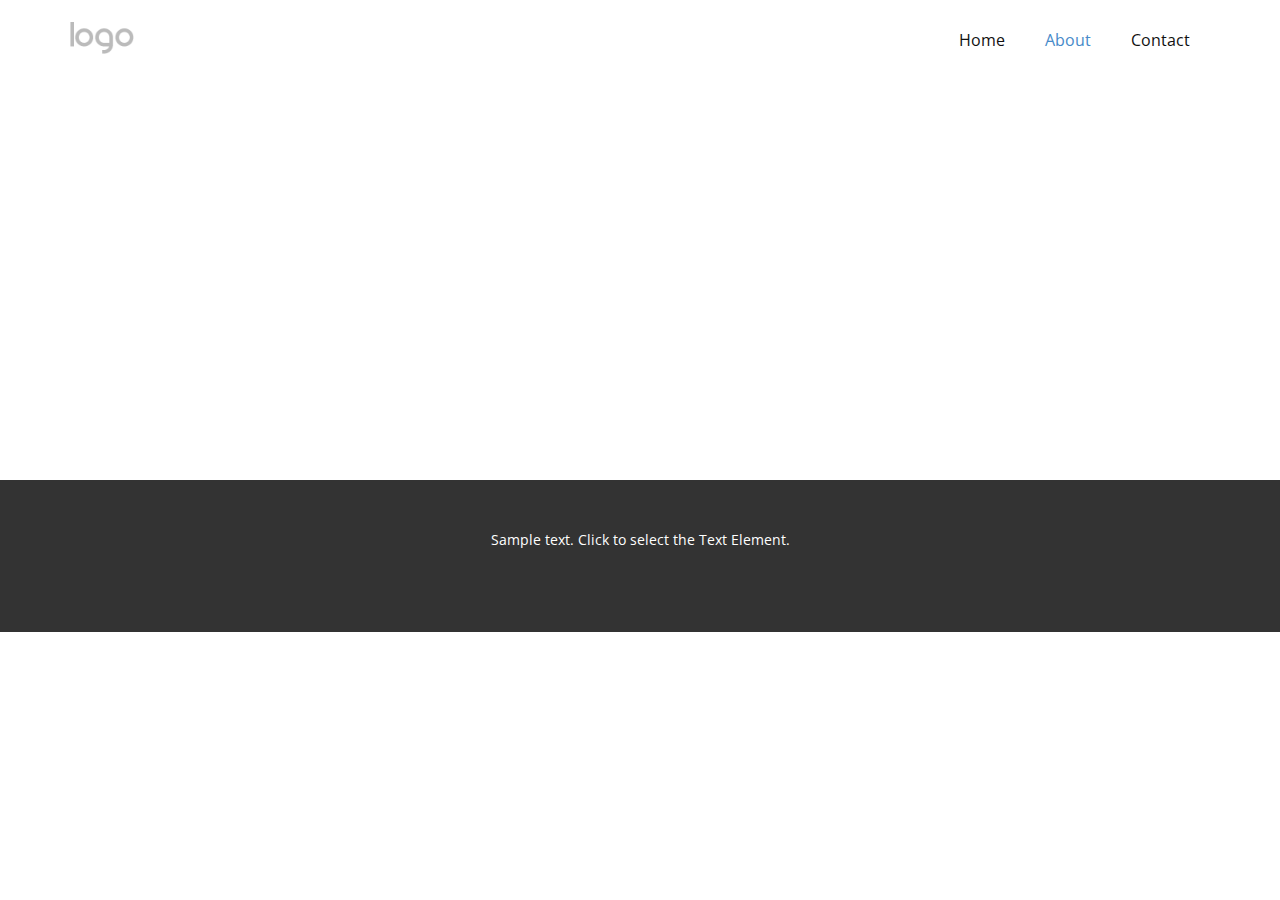
<file: About.html>
<!DOCTYPE html>
<html style="font-size: 16px;" lang="en"><head>
    <meta name="viewport" content="width=device-width, initial-scale=1.0">
    <meta charset="utf-8">
    <meta name="keywords" content="">
    <meta name="description" content="">
    <title>About</title>
    <link rel="stylesheet" href="nicepage.css" media="screen">
<link rel="stylesheet" href="About.css" media="screen">
    <script class="u-script" type="text/javascript" src="jquery.js" defer=""></script>
    <script class="u-script" type="text/javascript" src="nicepage.js" defer=""></script>
    <meta name="generator" content="Nicepage 7.8.23, nicepage.com">
    
    
    
    <link id="u-theme-google-font" rel="stylesheet" href="https://fonts.googleapis.com/css?family=Roboto:100,100i,300,300i,400,400i,500,500i,700,700i,900,900i|Open+Sans:300,300i,400,400i,500,500i,600,600i,700,700i,800,800i">
    <script type="application/ld+json">{
		"@context": "http://schema.org",
		"@type": "Organization",
		"name": "",
		"logo": "images/default-logo.png"
}</script>
    <meta name="theme-color" content="#478ac9">
    <meta property="og:title" content="About">
    <meta property="og:type" content="website">
  <meta data-intl-tel-input-cdn-path="intlTelInput/"></head>
  <body data-path-to-root="./" data-include-products="false" class="u-body u-xl-mode" data-lang="en"><header class="u-clearfix u-header u-header" id="header"><div class="u-clearfix u-sheet u-valign-middle u-sheet-1">
        <a href="#" class="u-image u-logo u-image-1">
          <img src="images/default-logo.png" class="u-logo-image u-logo-image-1">
        </a>
        <nav class="u-menu u-menu-one-level u-offcanvas u-menu-1" role="navigation" aria-label="Menu navigation">
          <div class="menu-collapse" style="font-size: 1rem; letter-spacing: 0px;">
            <a class="u-button-style u-custom-left-right-menu-spacing u-custom-padding-bottom u-custom-top-bottom-menu-spacing u-hamburger-link u-nav-link u-text-active-palette-1-base u-text-hover-palette-2-base" href="#" tabindex="-1" aria-label="Open menu" aria-controls="19cf">
              <svg class="u-svg-link" viewBox="0 0 24 24"><use xlink:href="#menu-hamburger"></use></svg>
              <svg class="u-svg-content" version="1.1" id="menu-hamburger" viewBox="0 0 16 16" x="0px" y="0px" xmlns:xlink="http://www.w3.org/1999/xlink" xmlns="http://www.w3.org/2000/svg"><g><rect y="1" width="16" height="2"></rect><rect y="7" width="16" height="2"></rect><rect y="13" width="16" height="2"></rect>
</g></svg>
            </a>
          </div>
          <div class="u-nav-container">
            <ul class="u-nav u-unstyled u-nav-1" role="menubar"><li class="u-nav-item" role="none"><a class="u-button-style u-nav-link u-text-active-palette-1-base u-text-hover-palette-2-base" href="./" style="padding: 10px 20px;" role="menuitem">Home</a>
</li><li class="u-nav-item" role="none"><a class="u-button-style u-nav-link u-text-active-palette-1-base u-text-hover-palette-2-base" href="About.html" style="padding: 10px 20px;" role="menuitem">About</a>
</li><li class="u-nav-item" role="none"><a class="u-button-style u-nav-link u-text-active-palette-1-base u-text-hover-palette-2-base" href="Contact.html" style="padding: 10px 20px;" role="menuitem">Contact</a>
</li></ul>
          </div>
          <div class="u-nav-container-collapse" id="19cf" role="region" aria-label="Menu panel">
            <div class="u-black u-container-style u-inner-container-layout u-opacity u-opacity-95 u-sidenav">
              <div class="u-inner-container-layout u-sidenav-overflow">
                <div class="u-menu-close" tabindex="-1" aria-label="Close menu"></div>
                <ul class="u-align-center u-nav u-popupmenu-items u-unstyled u-nav-2"><li class="u-nav-item"><a class="u-button-style u-nav-link" href="./">Home</a>
</li><li class="u-nav-item"><a class="u-button-style u-nav-link" href="About.html">About</a>
</li><li class="u-nav-item"><a class="u-button-style u-nav-link" href="Contact.html">Contact</a>
</li></ul>
              </div>
            </div>
            <div class="u-black u-menu-overlay u-opacity u-opacity-70"></div>
          </div>
        </nav>
      </div></header>
    <section class="u-clearfix u-section-1" id="block-1">
      <div class="u-clearfix u-sheet u-sheet-1"></div>
    </section>
    
    
    
    <footer class="u-align-center u-clearfix u-container-align-center u-footer u-grey-80 u-footer" id="footer"><div class="u-clearfix u-sheet u-sheet-1">
        <p class="u-small-text u-text u-text-variant u-text-1">Sample text. Click to select the Text Element.</p>
      </div></footer>
    <section class="u-backlink u-clearfix u-grey-80"></section>
  
</body></html>
</file>
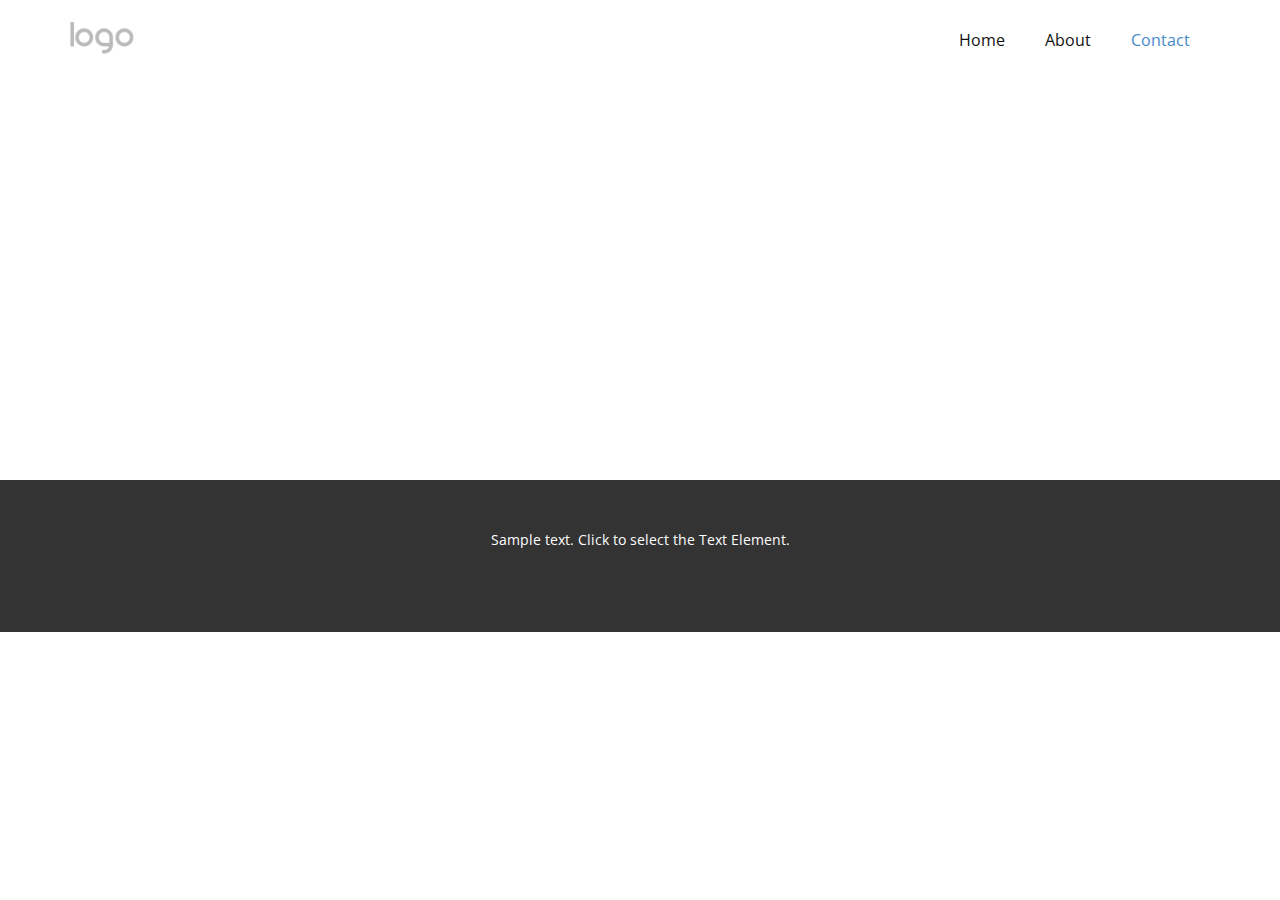
<file: Contact.html>
<!DOCTYPE html>
<html style="font-size: 16px;" lang="en"><head>
    <meta name="viewport" content="width=device-width, initial-scale=1.0">
    <meta charset="utf-8">
    <meta name="keywords" content="">
    <meta name="description" content="">
    <title>Contact</title>
    <link rel="stylesheet" href="nicepage.css" media="screen">
<link rel="stylesheet" href="Contact.css" media="screen">
    <script class="u-script" type="text/javascript" src="jquery.js" defer=""></script>
    <script class="u-script" type="text/javascript" src="nicepage.js" defer=""></script>
    <meta name="generator" content="Nicepage 7.8.23, nicepage.com">
    
    
    
    <link id="u-theme-google-font" rel="stylesheet" href="https://fonts.googleapis.com/css?family=Roboto:100,100i,300,300i,400,400i,500,500i,700,700i,900,900i|Open+Sans:300,300i,400,400i,500,500i,600,600i,700,700i,800,800i">
    <script type="application/ld+json">{
		"@context": "http://schema.org",
		"@type": "Organization",
		"name": "",
		"logo": "images/default-logo.png"
}</script>
    <meta name="theme-color" content="#478ac9">
    <meta property="og:title" content="Contact">
    <meta property="og:type" content="website">
  <meta data-intl-tel-input-cdn-path="intlTelInput/"></head>
  <body data-path-to-root="./" data-include-products="false" class="u-body u-xl-mode" data-lang="en"><header class="u-clearfix u-header u-header" id="header"><div class="u-clearfix u-sheet u-valign-middle u-sheet-1">
        <a href="#" class="u-image u-logo u-image-1">
          <img src="images/default-logo.png" class="u-logo-image u-logo-image-1">
        </a>
        <nav class="u-menu u-menu-one-level u-offcanvas u-menu-1" role="navigation" aria-label="Menu navigation">
          <div class="menu-collapse" style="font-size: 1rem; letter-spacing: 0px;">
            <a class="u-button-style u-custom-left-right-menu-spacing u-custom-padding-bottom u-custom-top-bottom-menu-spacing u-hamburger-link u-nav-link u-text-active-palette-1-base u-text-hover-palette-2-base" href="#" tabindex="-1" aria-label="Open menu" aria-controls="19cf">
              <svg class="u-svg-link" viewBox="0 0 24 24"><use xlink:href="#menu-hamburger"></use></svg>
              <svg class="u-svg-content" version="1.1" id="menu-hamburger" viewBox="0 0 16 16" x="0px" y="0px" xmlns:xlink="http://www.w3.org/1999/xlink" xmlns="http://www.w3.org/2000/svg"><g><rect y="1" width="16" height="2"></rect><rect y="7" width="16" height="2"></rect><rect y="13" width="16" height="2"></rect>
</g></svg>
            </a>
          </div>
          <div class="u-nav-container">
            <ul class="u-nav u-unstyled u-nav-1" role="menubar"><li class="u-nav-item" role="none"><a class="u-button-style u-nav-link u-text-active-palette-1-base u-text-hover-palette-2-base" href="./" style="padding: 10px 20px;" role="menuitem">Home</a>
</li><li class="u-nav-item" role="none"><a class="u-button-style u-nav-link u-text-active-palette-1-base u-text-hover-palette-2-base" href="About.html" style="padding: 10px 20px;" role="menuitem">About</a>
</li><li class="u-nav-item" role="none"><a class="u-button-style u-nav-link u-text-active-palette-1-base u-text-hover-palette-2-base" href="Contact.html" style="padding: 10px 20px;" role="menuitem">Contact</a>
</li></ul>
          </div>
          <div class="u-nav-container-collapse" id="19cf" role="region" aria-label="Menu panel">
            <div class="u-black u-container-style u-inner-container-layout u-opacity u-opacity-95 u-sidenav">
              <div class="u-inner-container-layout u-sidenav-overflow">
                <div class="u-menu-close" tabindex="-1" aria-label="Close menu"></div>
                <ul class="u-align-center u-nav u-popupmenu-items u-unstyled u-nav-2"><li class="u-nav-item"><a class="u-button-style u-nav-link" href="./">Home</a>
</li><li class="u-nav-item"><a class="u-button-style u-nav-link" href="About.html">About</a>
</li><li class="u-nav-item"><a class="u-button-style u-nav-link" href="Contact.html">Contact</a>
</li></ul>
              </div>
            </div>
            <div class="u-black u-menu-overlay u-opacity u-opacity-70"></div>
          </div>
        </nav>
      </div></header>
    <section class="u-clearfix u-section-1" id="block-1">
      <div class="u-clearfix u-sheet u-sheet-1"></div>
    </section>
    
    
    
    <footer class="u-align-center u-clearfix u-container-align-center u-footer u-grey-80 u-footer" id="footer"><div class="u-clearfix u-sheet u-sheet-1">
        <p class="u-small-text u-text u-text-variant u-text-1">Sample text. Click to select the Text Element.</p>
      </div></footer>
    <section class="u-backlink u-clearfix u-grey-80"></section>
  
</body></html>
</file>
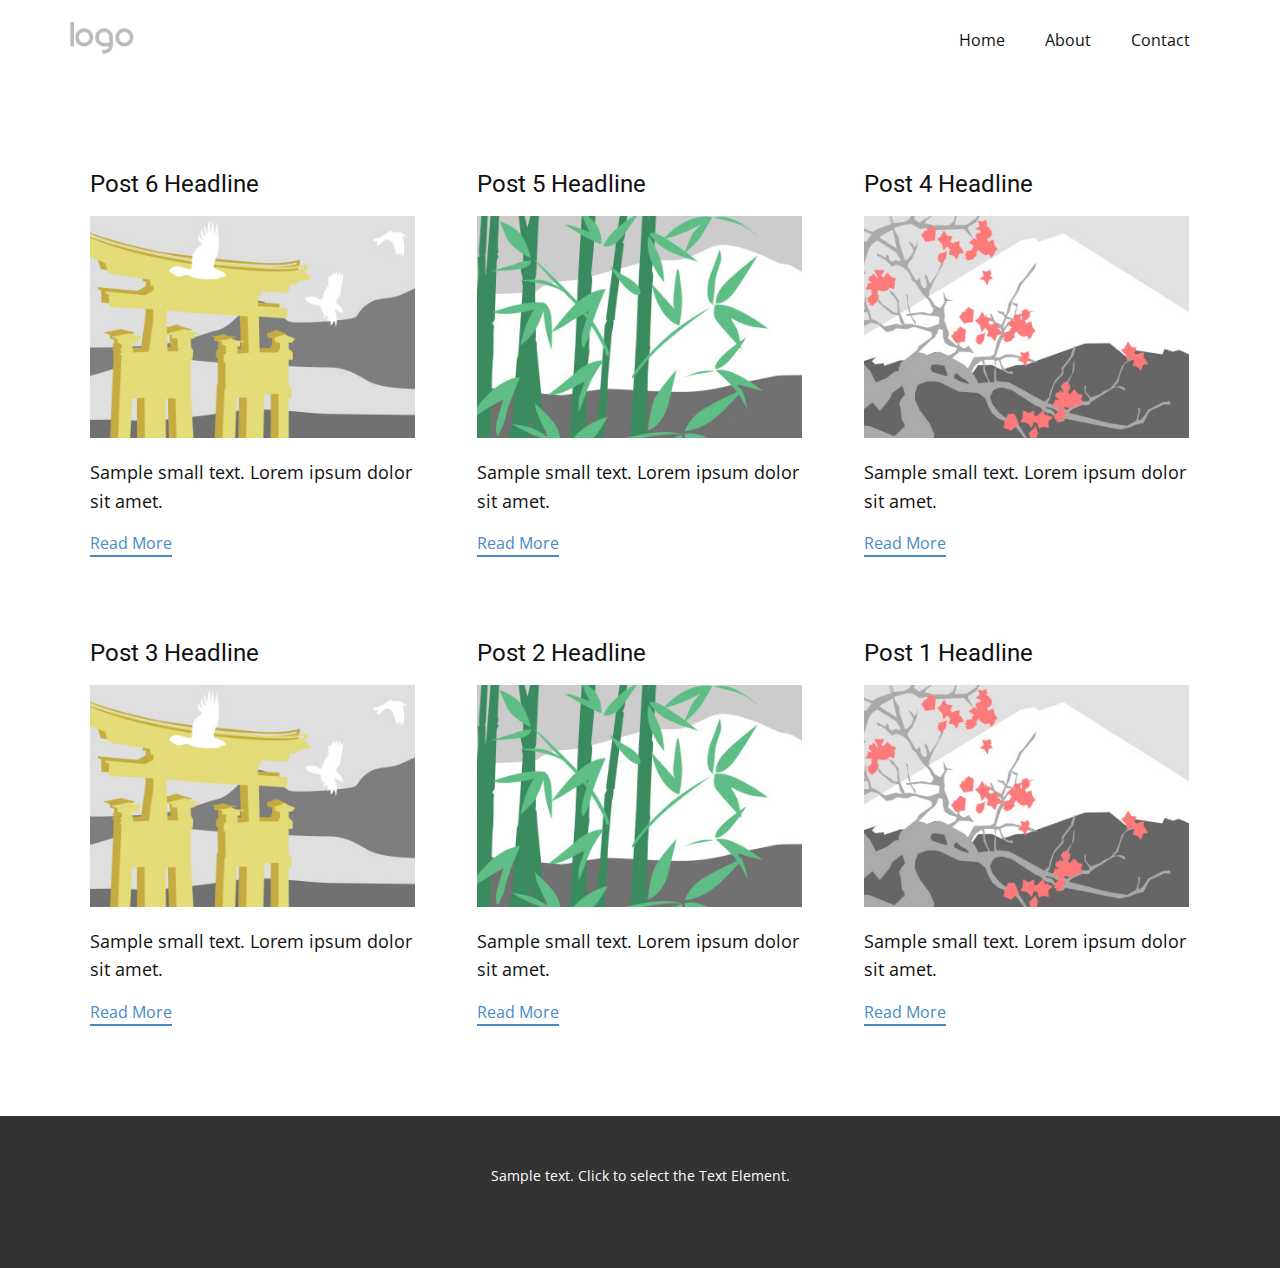
<file: blog/blog.html>
<!DOCTYPE html>
<html style="font-size: 16px;" lang="en"><head>
    <meta name="viewport" content="width=device-width, initial-scale=1.0">
    <meta charset="utf-8">
    <meta name="keywords" content="">
    <meta name="description" content="">
    <title>Blog</title>
    <link rel="stylesheet" href="../nicepage.css" media="screen">
<link rel="stylesheet" href="../Blog-Template.css" media="screen">
    <script class="u-script" type="text/javascript" src="../jquery.js" defer=""></script>
    <script class="u-script" type="text/javascript" src="../nicepage.js" defer=""></script>
    <meta name="generator" content="Nicepage 7.8.23, nicepage.com">
    
    
    
    <link id="u-theme-google-font" rel="stylesheet" href="https://fonts.googleapis.com/css?family=Roboto:100,100i,300,300i,400,400i,500,500i,700,700i,900,900i|Open+Sans:300,300i,400,400i,500,500i,600,600i,700,700i,800,800i">
    <script type="application/ld+json">{
		"@context": "http://schema.org",
		"@type": "Organization",
		"name": "",
		"logo": "images/default-logo.png"
}</script>
    <meta name="theme-color" content="#478ac9">
  <meta data-intl-tel-input-cdn-path="intlTelInput/"></head>
  <body data-path-to-root="../" data-include-products="false" class="u-body u-xl-mode" data-lang="en"><header class="u-clearfix u-header u-header" id="header"><div class="u-clearfix u-sheet u-valign-middle u-sheet-1">
        <a href="#" class="u-image u-logo u-image-1">
          <img src="../images/default-logo.png" class="u-logo-image u-logo-image-1">
        </a>
        <nav class="u-menu u-menu-one-level u-offcanvas u-menu-1" role="navigation" aria-label="Menu navigation">
          <div class="menu-collapse" style="font-size: 1rem; letter-spacing: 0px;">
            <a class="u-button-style u-custom-left-right-menu-spacing u-custom-padding-bottom u-custom-top-bottom-menu-spacing u-hamburger-link u-nav-link u-text-active-palette-1-base u-text-hover-palette-2-base" href="#" tabindex="-1" aria-label="Open menu" aria-controls="19cf">
              <svg class="u-svg-link" viewBox="0 0 24 24"><use xlink:href="#menu-hamburger"></use></svg>
              <svg class="u-svg-content" version="1.1" id="menu-hamburger" viewBox="0 0 16 16" x="0px" y="0px" xmlns:xlink="http://www.w3.org/1999/xlink" xmlns="http://www.w3.org/2000/svg"><g><rect y="1" width="16" height="2"></rect><rect y="7" width="16" height="2"></rect><rect y="13" width="16" height="2"></rect>
</g></svg>
            </a>
          </div>
          <div class="u-nav-container">
            <ul class="u-nav u-unstyled u-nav-1" role="menubar"><li class="u-nav-item" role="none"><a class="u-button-style u-nav-link u-text-active-palette-1-base u-text-hover-palette-2-base" href="../" style="padding: 10px 20px;" role="menuitem">Home</a>
</li><li class="u-nav-item" role="none"><a class="u-button-style u-nav-link u-text-active-palette-1-base u-text-hover-palette-2-base" href="../About.html" style="padding: 10px 20px;" role="menuitem">About</a>
</li><li class="u-nav-item" role="none"><a class="u-button-style u-nav-link u-text-active-palette-1-base u-text-hover-palette-2-base" href="../Contact.html" style="padding: 10px 20px;" role="menuitem">Contact</a>
</li></ul>
          </div>
          <div class="u-nav-container-collapse" id="19cf" role="region" aria-label="Menu panel">
            <div class="u-black u-container-style u-inner-container-layout u-opacity u-opacity-95 u-sidenav">
              <div class="u-inner-container-layout u-sidenav-overflow">
                <div class="u-menu-close" tabindex="-1" aria-label="Close menu"></div>
                <ul class="u-align-center u-nav u-popupmenu-items u-unstyled u-nav-2"><li class="u-nav-item"><a class="u-button-style u-nav-link" href="../">Home</a>
</li><li class="u-nav-item"><a class="u-button-style u-nav-link" href="../About.html">About</a>
</li><li class="u-nav-item"><a class="u-button-style u-nav-link" href="../Contact.html">Contact</a>
</li></ul>
              </div>
            </div>
            <div class="u-black u-menu-overlay u-opacity u-opacity-70"></div>
          </div>
        </nav>
      </div></header>
    <section class="u-clearfix u-section-1" id="block-1">
      <div class="u-clearfix u-sheet u-valign-middle u-sheet-1"><!--blog--><!--blog_options_json--><!--{"type":"Recent","source":"","tags":"","count":""}--><!--/blog_options_json-->
        <div class="u-blog u-expanded-width u-repeater u-repeater-1" data-blog-id="blog-1"><!--blog_post-->
          <div class="u-blog-post u-container-style u-repeater-item u-white u-repeater-item-1">
            <div class="u-container-layout u-similar-container u-valign-top u-container-layout-1"><!--blog_post_header-->
              <h4 class="u-blog-control u-text u-text-1">
                <a class="u-post-header-link" href="../blog/post-5.html">Post 6 Headline</a>
              </h4><!--/blog_post_header--><!--blog_post_image-->
              <img alt="" class="u-blog-control u-expanded-width u-image u-image-default u-image-1" src="../images/8ad73f3c.jpeg" data-href="../blog/post-5.html"><!--/blog_post_image--><!--blog_post_content-->
              <div class="u-blog-control u-post-content u-text u-text-2 fr-view">Sample small text. Lorem ipsum dolor sit amet.</div><!--/blog_post_content--><!--blog_post_readmore-->
              <a href="../blog/post-5.html" class="u-blog-control u-border-2 u-border-palette-1-base u-btn u-btn-rectangle u-button-style u-none u-btn-1"><!--blog_post_readmore_content--><!--options_json--><!--{"content":"","defaultValue":"Read More"}--><!--/options_json-->Read More<!--/blog_post_readmore_content--></a><!--/blog_post_readmore-->
            </div>
          </div><div class="u-blog-post u-container-style u-repeater-item u-video-cover u-white">
            <div class="u-container-layout u-similar-container u-valign-top u-container-layout-2"><!--blog_post_header-->
              <h4 class="u-blog-control u-text u-text-3">
                <a class="u-post-header-link" href="../blog/post-4.html">Post 5 Headline</a>
              </h4><!--/blog_post_header--><!--blog_post_image-->
              <img alt="" class="u-blog-control u-expanded-width u-image u-image-default u-image-2" src="../images/68f64b9d.jpeg" data-href="../blog/post-4.html"><!--/blog_post_image--><!--blog_post_content-->
              <div class="u-blog-control u-post-content u-text u-text-4 fr-view">Sample small text. Lorem ipsum dolor sit amet.</div><!--/blog_post_content--><!--blog_post_readmore-->
              <a href="../blog/post-4.html" class="u-blog-control u-border-2 u-border-palette-1-base u-btn u-btn-rectangle u-button-style u-none u-btn-2"><!--blog_post_readmore_content--><!--options_json--><!--{"content":"","defaultValue":"Read More"}--><!--/options_json-->Read More<!--/blog_post_readmore_content--></a><!--/blog_post_readmore-->
            </div>
          </div><div class="u-blog-post u-container-style u-repeater-item u-video-cover u-white">
            <div class="u-container-layout u-similar-container u-valign-top u-container-layout-3"><!--blog_post_header-->
              <h4 class="u-blog-control u-text u-text-5">
                <a class="u-post-header-link" href="../blog/post-3.html">Post 4 Headline</a>
              </h4><!--/blog_post_header--><!--blog_post_image-->
              <img alt="" class="u-blog-control u-expanded-width u-image u-image-default u-image-3" src="../images/0fd3416c.jpeg" data-href="../blog/post-3.html"><!--/blog_post_image--><!--blog_post_content-->
              <div class="u-blog-control u-post-content u-text u-text-6 fr-view">Sample small text. Lorem ipsum dolor sit amet.</div><!--/blog_post_content--><!--blog_post_readmore-->
              <a href="../blog/post-3.html" class="u-blog-control u-border-2 u-border-palette-1-base u-btn u-btn-rectangle u-button-style u-none u-btn-3"><!--blog_post_readmore_content--><!--options_json--><!--{"content":"","defaultValue":"Read More"}--><!--/options_json-->Read More<!--/blog_post_readmore_content--></a><!--/blog_post_readmore-->
            </div>
          </div><div class="u-blog-post u-container-style u-repeater-item u-white u-repeater-item-1">
            <div class="u-container-layout u-similar-container u-valign-top u-container-layout-1"><!--blog_post_header-->
              <h4 class="u-blog-control u-text u-text-1">
                <a class="u-post-header-link" href="../blog/post-2.html">Post 3 Headline</a>
              </h4><!--/blog_post_header--><!--blog_post_image-->
              <img alt="" class="u-blog-control u-expanded-width u-image u-image-default u-image-1" src="../images/8ad73f3c.jpeg" data-href="../blog/post-2.html"><!--/blog_post_image--><!--blog_post_content-->
              <div class="u-blog-control u-post-content u-text u-text-2 fr-view">Sample small text. Lorem ipsum dolor sit amet.</div><!--/blog_post_content--><!--blog_post_readmore-->
              <a href="../blog/post-2.html" class="u-blog-control u-border-2 u-border-palette-1-base u-btn u-btn-rectangle u-button-style u-none u-btn-1"><!--blog_post_readmore_content--><!--options_json--><!--{"content":"","defaultValue":"Read More"}--><!--/options_json-->Read More<!--/blog_post_readmore_content--></a><!--/blog_post_readmore-->
            </div>
          </div><div class="u-blog-post u-container-style u-repeater-item u-video-cover u-white">
            <div class="u-container-layout u-similar-container u-valign-top u-container-layout-2"><!--blog_post_header-->
              <h4 class="u-blog-control u-text u-text-3">
                <a class="u-post-header-link" href="../blog/post-1.html">Post 2 Headline</a>
              </h4><!--/blog_post_header--><!--blog_post_image-->
              <img alt="" class="u-blog-control u-expanded-width u-image u-image-default u-image-2" src="../images/68f64b9d.jpeg" data-href="../blog/post-1.html"><!--/blog_post_image--><!--blog_post_content-->
              <div class="u-blog-control u-post-content u-text u-text-4 fr-view">Sample small text. Lorem ipsum dolor sit amet.</div><!--/blog_post_content--><!--blog_post_readmore-->
              <a href="../blog/post-1.html" class="u-blog-control u-border-2 u-border-palette-1-base u-btn u-btn-rectangle u-button-style u-none u-btn-2"><!--blog_post_readmore_content--><!--options_json--><!--{"content":"","defaultValue":"Read More"}--><!--/options_json-->Read More<!--/blog_post_readmore_content--></a><!--/blog_post_readmore-->
            </div>
          </div><div class="u-blog-post u-container-style u-repeater-item u-video-cover u-white">
            <div class="u-container-layout u-similar-container u-valign-top u-container-layout-3"><!--blog_post_header-->
              <h4 class="u-blog-control u-text u-text-5">
                <a class="u-post-header-link" href="../blog/post.html">Post 1 Headline</a>
              </h4><!--/blog_post_header--><!--blog_post_image-->
              <img alt="" class="u-blog-control u-expanded-width u-image u-image-default u-image-3" src="../images/0fd3416c.jpeg" data-href="../blog/post.html"><!--/blog_post_image--><!--blog_post_content-->
              <div class="u-blog-control u-post-content u-text u-text-6 fr-view">Sample small text. Lorem ipsum dolor sit amet.</div><!--/blog_post_content--><!--blog_post_readmore-->
              <a href="../blog/post.html" class="u-blog-control u-border-2 u-border-palette-1-base u-btn u-btn-rectangle u-button-style u-none u-btn-3"><!--blog_post_readmore_content--><!--options_json--><!--{"content":"","defaultValue":"Read More"}--><!--/options_json-->Read More<!--/blog_post_readmore_content--></a><!--/blog_post_readmore-->
            </div>
          </div><!--/blog_post--><!--blog_post-->
          <!--/blog_post--><!--blog_post-->
          <!--/blog_post-->
        </div><!--/blog-->
      </div>
    </section>
    
    
    
    <footer class="u-align-center u-clearfix u-container-align-center u-footer u-grey-80 u-footer" id="footer"><div class="u-clearfix u-sheet u-sheet-1">
        <p class="u-small-text u-text u-text-variant u-text-1">Sample text. Click to select the Text Element.</p>
      </div></footer>
    <section class="u-backlink u-clearfix u-grey-80"></section>
  
</body></html>
</file>
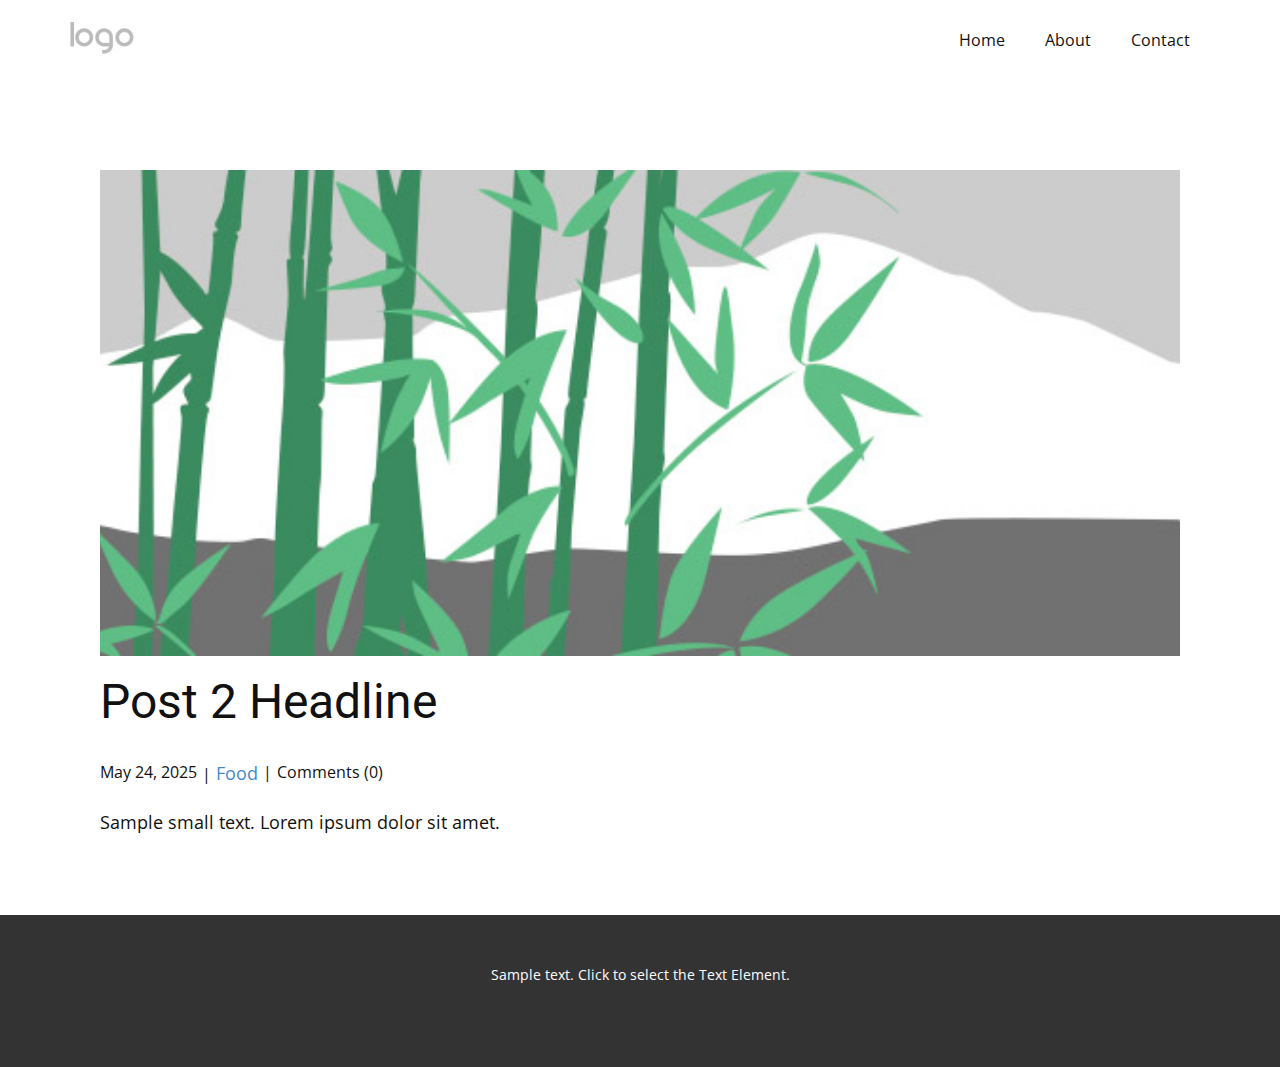
<file: blog/post-1.html>
<!DOCTYPE html>
<html style="font-size: 16px;" lang="en"><head>
    <meta name="viewport" content="width=device-width, initial-scale=1.0">
    <meta charset="utf-8">
    <meta name="keywords" content="Post 1 Headline">
    <meta name="description" content="">
    <title>Post 2 Headline</title>
    <link rel="stylesheet" href="../nicepage.css" media="screen">
<link rel="stylesheet" href="../Post-Template.css" media="screen">
    <script class="u-script" type="text/javascript" src="../jquery.js" defer=""></script>
    <script class="u-script" type="text/javascript" src="../nicepage.js" defer=""></script>
    <meta name="generator" content="Nicepage 7.8.23, nicepage.com">
    
    
    
    <link id="u-theme-google-font" rel="stylesheet" href="https://fonts.googleapis.com/css?family=Roboto:100,100i,300,300i,400,400i,500,500i,700,700i,900,900i|Open+Sans:300,300i,400,400i,500,500i,600,600i,700,700i,800,800i">
    <script type="application/ld+json">{
		"@context": "http://schema.org",
		"@type": "Organization",
		"name": "",
		"logo": "images/default-logo.png"
}</script>
    <meta name="theme-color" content="#478ac9">
  <meta data-intl-tel-input-cdn-path="intlTelInput/"></head>
  <body data-path-to-root="./" data-include-products="false" class="u-body u-xl-mode" data-lang="en"><header class="u-clearfix u-header u-header" id="header"><div class="u-clearfix u-sheet u-valign-middle u-sheet-1">
        <a href="#" class="u-image u-logo u-image-1">
          <img src="../images/default-logo.png" class="u-logo-image u-logo-image-1">
        </a>
        <nav class="u-menu u-menu-one-level u-offcanvas u-menu-1" role="navigation" aria-label="Menu navigation">
          <div class="menu-collapse" style="font-size: 1rem; letter-spacing: 0px;">
            <a class="u-button-style u-custom-left-right-menu-spacing u-custom-padding-bottom u-custom-top-bottom-menu-spacing u-hamburger-link u-nav-link u-text-active-palette-1-base u-text-hover-palette-2-base" href="#" tabindex="-1" aria-label="Open menu" aria-controls="19cf">
              <svg class="u-svg-link" viewBox="0 0 24 24"><use xlink:href="#menu-hamburger"></use></svg>
              <svg class="u-svg-content" version="1.1" id="menu-hamburger" viewBox="0 0 16 16" x="0px" y="0px" xmlns:xlink="http://www.w3.org/1999/xlink" xmlns="http://www.w3.org/2000/svg"><g><rect y="1" width="16" height="2"></rect><rect y="7" width="16" height="2"></rect><rect y="13" width="16" height="2"></rect>
</g></svg>
            </a>
          </div>
          <div class="u-nav-container">
            <ul class="u-nav u-unstyled u-nav-1" role="menubar"><li class="u-nav-item" role="none"><a class="u-button-style u-nav-link u-text-active-palette-1-base u-text-hover-palette-2-base" href="../" style="padding: 10px 20px;" role="menuitem">Home</a>
</li><li class="u-nav-item" role="none"><a class="u-button-style u-nav-link u-text-active-palette-1-base u-text-hover-palette-2-base" href="../About.html" style="padding: 10px 20px;" role="menuitem">About</a>
</li><li class="u-nav-item" role="none"><a class="u-button-style u-nav-link u-text-active-palette-1-base u-text-hover-palette-2-base" href="../Contact.html" style="padding: 10px 20px;" role="menuitem">Contact</a>
</li></ul>
          </div>
          <div class="u-nav-container-collapse" id="19cf" role="region" aria-label="Menu panel">
            <div class="u-black u-container-style u-inner-container-layout u-opacity u-opacity-95 u-sidenav">
              <div class="u-inner-container-layout u-sidenav-overflow">
                <div class="u-menu-close" tabindex="-1" aria-label="Close menu"></div>
                <ul class="u-align-center u-nav u-popupmenu-items u-unstyled u-nav-2"><li class="u-nav-item"><a class="u-button-style u-nav-link" href="../">Home</a>
</li><li class="u-nav-item"><a class="u-button-style u-nav-link" href="../About.html">About</a>
</li><li class="u-nav-item"><a class="u-button-style u-nav-link" href="../Contact.html">Contact</a>
</li></ul>
              </div>
            </div>
            <div class="u-black u-menu-overlay u-opacity u-opacity-70"></div>
          </div>
        </nav>
      </div></header>
    <section class="u-align-center u-clearfix u-section-1" id="block-1">
      <div class="u-clearfix u-sheet u-valign-middle-md u-valign-middle-sm u-valign-middle-xs u-sheet-1"><!--post_details--><!--post_details_options_json--><!--{"source":""}--><!--/post_details_options_json--><!--blog_post-->
        <div class="u-container-style u-expanded-width u-post-details u-post-details-1">
          <div class="u-container-layout u-valign-middle u-container-layout-1"><!--blog_post_image-->
            <img alt="" class="u-blog-control u-expanded-width u-image u-image-default u-image-1" src="../images/68f64b9d.jpeg"><!--/blog_post_image--><!--blog_post_header-->
            <h2 class="u-blog-control u-text u-text-1">Post 2 Headline</h2><!--/blog_post_header--><!--blog_post_metadata-->
            <div class="u-blog-control u-metadata u-metadata-1"><!--blog_post_metadata_date--><span class="u-meta-date u-meta-icon">May 24, 2025</span><!--/blog_post_metadata_date--><!--blog_post_metadata_category--><span class="u-meta-category u-meta-icon"><a href="../blog/blog.html#/blog-1///1">Food</a></span><!--/blog_post_metadata_category--><!--blog_post_metadata_comments--><span class="u-meta-comments u-meta-icon"><!--blog_post_metadata_comments_content-->Comments (0)<!--/blog_post_metadata_comments_content--></span><!--/blog_post_metadata_comments-->
            </div><!--/blog_post_metadata--><!--blog_post_content-->
            <div class="u-align-justify u-blog-control u-post-content u-text u-text-2 fr-view">
  <p>Sample small text. Lorem ipsum dolor sit amet.</p>
  </div><!--/blog_post_content-->
          </div>
        </div><!--/blog_post--><!--/post_details-->
      </div>
    </section>
    
    
    
    <footer class="u-align-center u-clearfix u-container-align-center u-footer u-grey-80 u-footer" id="footer"><div class="u-clearfix u-sheet u-sheet-1">
        <p class="u-small-text u-text u-text-variant u-text-1">Sample text. Click to select the Text Element.</p>
      </div></footer>
    <section class="u-backlink u-clearfix u-grey-80"></section>
  
</body></html>
</file>
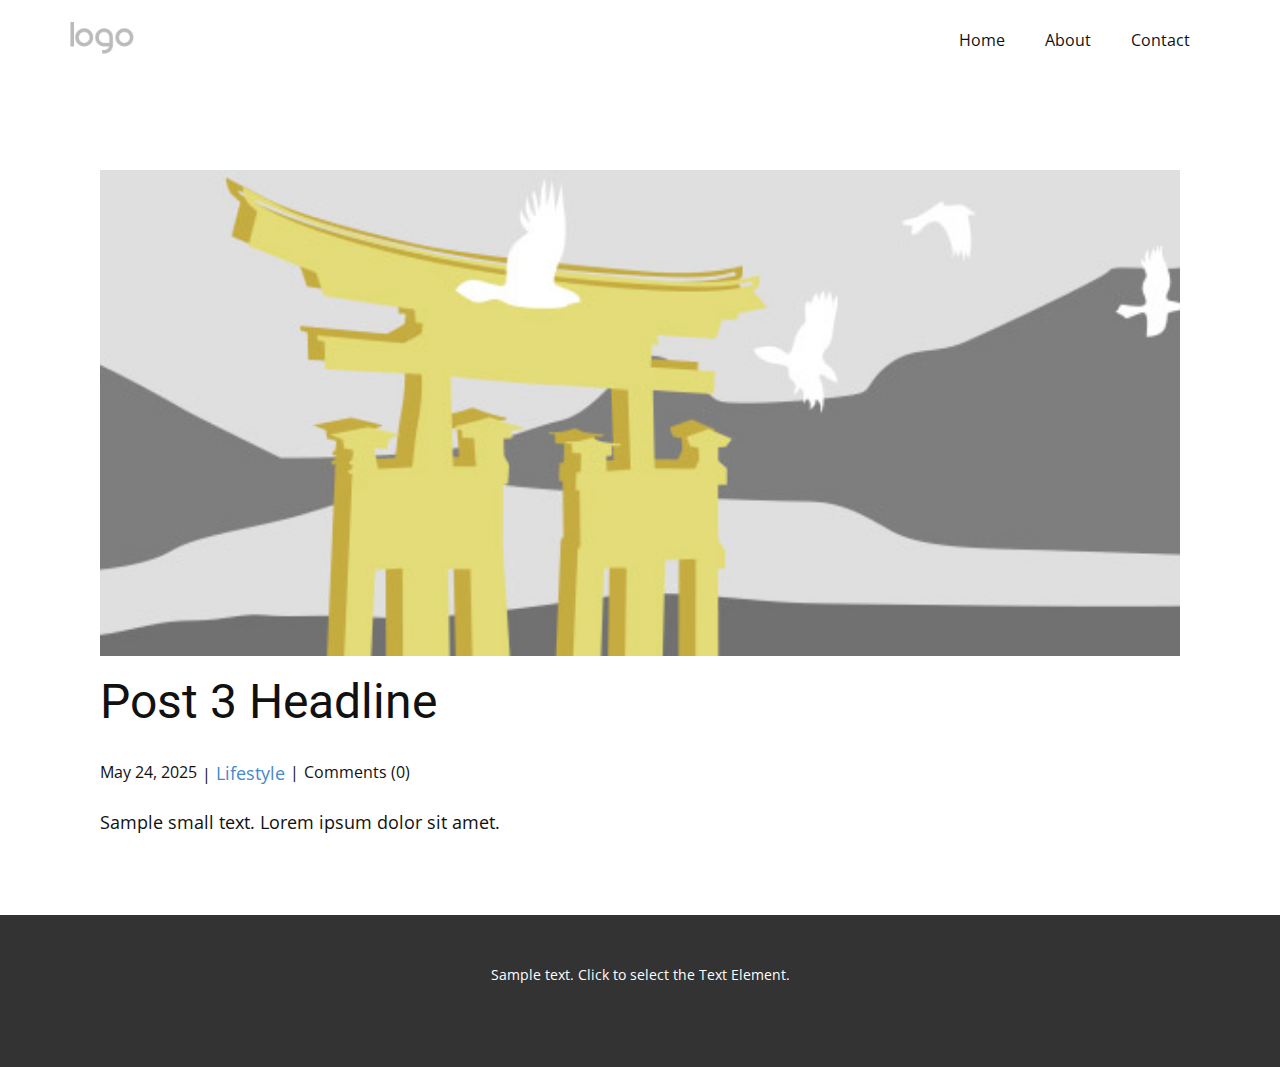
<file: blog/post-2.html>
<!DOCTYPE html>
<html style="font-size: 16px;" lang="en"><head>
    <meta name="viewport" content="width=device-width, initial-scale=1.0">
    <meta charset="utf-8">
    <meta name="keywords" content="Post 1 Headline">
    <meta name="description" content="">
    <title>Post 3 Headline</title>
    <link rel="stylesheet" href="../nicepage.css" media="screen">
<link rel="stylesheet" href="../Post-Template.css" media="screen">
    <script class="u-script" type="text/javascript" src="../jquery.js" defer=""></script>
    <script class="u-script" type="text/javascript" src="../nicepage.js" defer=""></script>
    <meta name="generator" content="Nicepage 7.8.23, nicepage.com">
    
    
    
    <link id="u-theme-google-font" rel="stylesheet" href="https://fonts.googleapis.com/css?family=Roboto:100,100i,300,300i,400,400i,500,500i,700,700i,900,900i|Open+Sans:300,300i,400,400i,500,500i,600,600i,700,700i,800,800i">
    <script type="application/ld+json">{
		"@context": "http://schema.org",
		"@type": "Organization",
		"name": "",
		"logo": "images/default-logo.png"
}</script>
    <meta name="theme-color" content="#478ac9">
  <meta data-intl-tel-input-cdn-path="intlTelInput/"></head>
  <body data-path-to-root="./" data-include-products="false" class="u-body u-xl-mode" data-lang="en"><header class="u-clearfix u-header u-header" id="header"><div class="u-clearfix u-sheet u-valign-middle u-sheet-1">
        <a href="#" class="u-image u-logo u-image-1">
          <img src="../images/default-logo.png" class="u-logo-image u-logo-image-1">
        </a>
        <nav class="u-menu u-menu-one-level u-offcanvas u-menu-1" role="navigation" aria-label="Menu navigation">
          <div class="menu-collapse" style="font-size: 1rem; letter-spacing: 0px;">
            <a class="u-button-style u-custom-left-right-menu-spacing u-custom-padding-bottom u-custom-top-bottom-menu-spacing u-hamburger-link u-nav-link u-text-active-palette-1-base u-text-hover-palette-2-base" href="#" tabindex="-1" aria-label="Open menu" aria-controls="19cf">
              <svg class="u-svg-link" viewBox="0 0 24 24"><use xlink:href="#menu-hamburger"></use></svg>
              <svg class="u-svg-content" version="1.1" id="menu-hamburger" viewBox="0 0 16 16" x="0px" y="0px" xmlns:xlink="http://www.w3.org/1999/xlink" xmlns="http://www.w3.org/2000/svg"><g><rect y="1" width="16" height="2"></rect><rect y="7" width="16" height="2"></rect><rect y="13" width="16" height="2"></rect>
</g></svg>
            </a>
          </div>
          <div class="u-nav-container">
            <ul class="u-nav u-unstyled u-nav-1" role="menubar"><li class="u-nav-item" role="none"><a class="u-button-style u-nav-link u-text-active-palette-1-base u-text-hover-palette-2-base" href="../" style="padding: 10px 20px;" role="menuitem">Home</a>
</li><li class="u-nav-item" role="none"><a class="u-button-style u-nav-link u-text-active-palette-1-base u-text-hover-palette-2-base" href="../About.html" style="padding: 10px 20px;" role="menuitem">About</a>
</li><li class="u-nav-item" role="none"><a class="u-button-style u-nav-link u-text-active-palette-1-base u-text-hover-palette-2-base" href="../Contact.html" style="padding: 10px 20px;" role="menuitem">Contact</a>
</li></ul>
          </div>
          <div class="u-nav-container-collapse" id="19cf" role="region" aria-label="Menu panel">
            <div class="u-black u-container-style u-inner-container-layout u-opacity u-opacity-95 u-sidenav">
              <div class="u-inner-container-layout u-sidenav-overflow">
                <div class="u-menu-close" tabindex="-1" aria-label="Close menu"></div>
                <ul class="u-align-center u-nav u-popupmenu-items u-unstyled u-nav-2"><li class="u-nav-item"><a class="u-button-style u-nav-link" href="../">Home</a>
</li><li class="u-nav-item"><a class="u-button-style u-nav-link" href="../About.html">About</a>
</li><li class="u-nav-item"><a class="u-button-style u-nav-link" href="../Contact.html">Contact</a>
</li></ul>
              </div>
            </div>
            <div class="u-black u-menu-overlay u-opacity u-opacity-70"></div>
          </div>
        </nav>
      </div></header>
    <section class="u-align-center u-clearfix u-section-1" id="block-1">
      <div class="u-clearfix u-sheet u-valign-middle-md u-valign-middle-sm u-valign-middle-xs u-sheet-1"><!--post_details--><!--post_details_options_json--><!--{"source":""}--><!--/post_details_options_json--><!--blog_post-->
        <div class="u-container-style u-expanded-width u-post-details u-post-details-1">
          <div class="u-container-layout u-valign-middle u-container-layout-1"><!--blog_post_image-->
            <img alt="" class="u-blog-control u-expanded-width u-image u-image-default u-image-1" src="../images/8ad73f3c.jpeg"><!--/blog_post_image--><!--blog_post_header-->
            <h2 class="u-blog-control u-text u-text-1">Post 3 Headline</h2><!--/blog_post_header--><!--blog_post_metadata-->
            <div class="u-blog-control u-metadata u-metadata-1"><!--blog_post_metadata_date--><span class="u-meta-date u-meta-icon">May 24, 2025</span><!--/blog_post_metadata_date--><!--blog_post_metadata_category--><span class="u-meta-category u-meta-icon"><a href="../blog/blog.html#/blog-1///3">Lifestyle</a></span><!--/blog_post_metadata_category--><!--blog_post_metadata_comments--><span class="u-meta-comments u-meta-icon"><!--blog_post_metadata_comments_content-->Comments (0)<!--/blog_post_metadata_comments_content--></span><!--/blog_post_metadata_comments-->
            </div><!--/blog_post_metadata--><!--blog_post_content-->
            <div class="u-align-justify u-blog-control u-post-content u-text u-text-2 fr-view">
  <p>Sample small text. Lorem ipsum dolor sit amet.</p>
  </div><!--/blog_post_content-->
          </div>
        </div><!--/blog_post--><!--/post_details-->
      </div>
    </section>
    
    
    
    <footer class="u-align-center u-clearfix u-container-align-center u-footer u-grey-80 u-footer" id="footer"><div class="u-clearfix u-sheet u-sheet-1">
        <p class="u-small-text u-text u-text-variant u-text-1">Sample text. Click to select the Text Element.</p>
      </div></footer>
    <section class="u-backlink u-clearfix u-grey-80"></section>
  
</body></html>
</file>
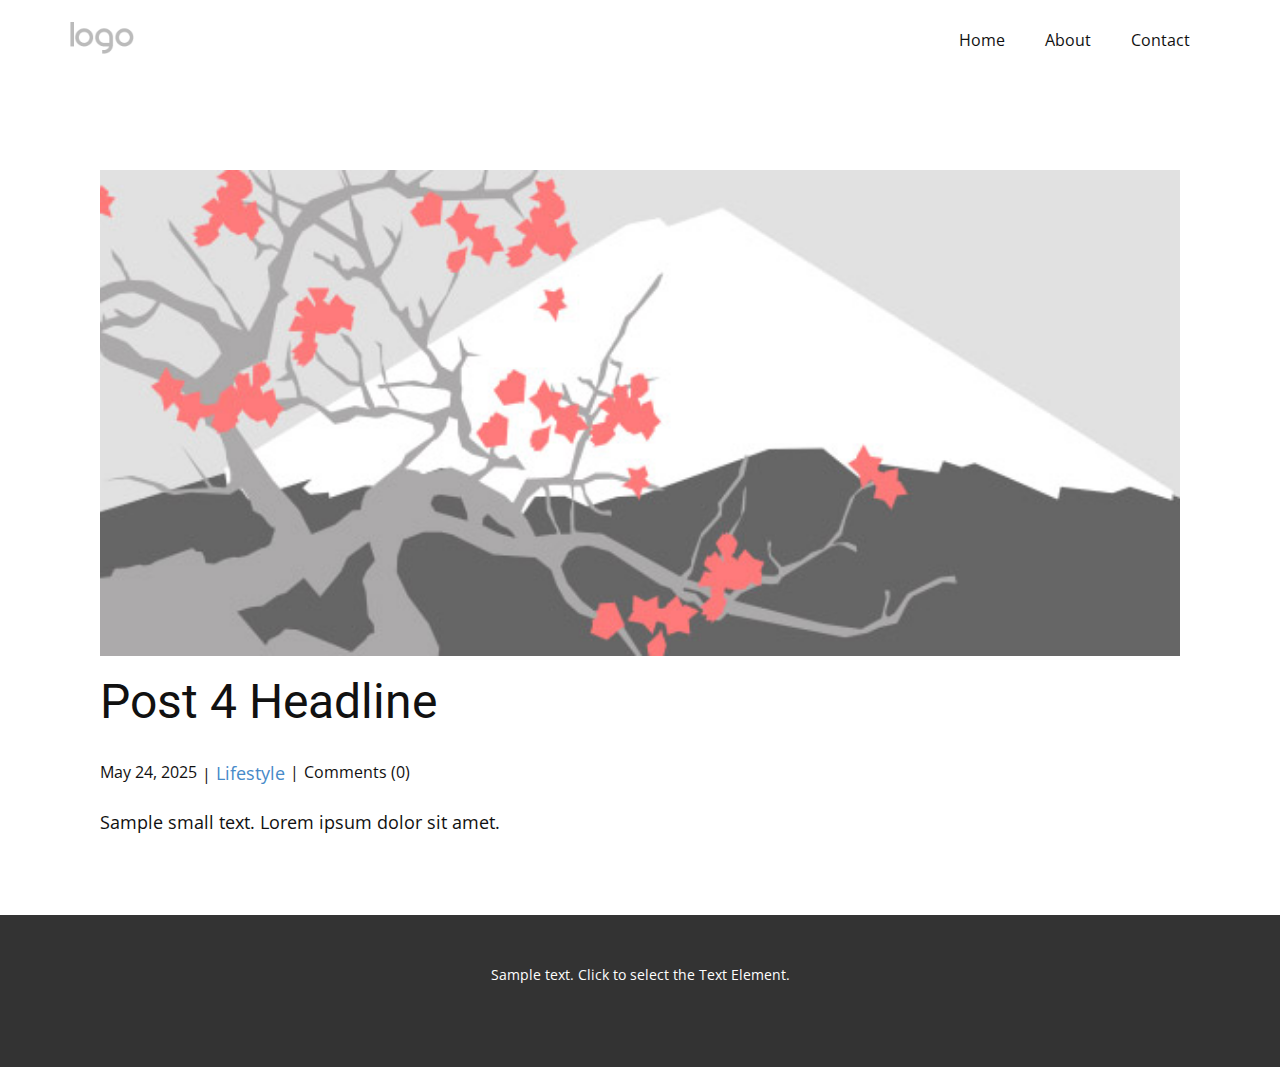
<file: blog/post-3.html>
<!DOCTYPE html>
<html style="font-size: 16px;" lang="en"><head>
    <meta name="viewport" content="width=device-width, initial-scale=1.0">
    <meta charset="utf-8">
    <meta name="keywords" content="Post 1 Headline">
    <meta name="description" content="">
    <title>Post 4 Headline</title>
    <link rel="stylesheet" href="../nicepage.css" media="screen">
<link rel="stylesheet" href="../Post-Template.css" media="screen">
    <script class="u-script" type="text/javascript" src="../jquery.js" defer=""></script>
    <script class="u-script" type="text/javascript" src="../nicepage.js" defer=""></script>
    <meta name="generator" content="Nicepage 7.8.23, nicepage.com">
    
    
    
    <link id="u-theme-google-font" rel="stylesheet" href="https://fonts.googleapis.com/css?family=Roboto:100,100i,300,300i,400,400i,500,500i,700,700i,900,900i|Open+Sans:300,300i,400,400i,500,500i,600,600i,700,700i,800,800i">
    <script type="application/ld+json">{
		"@context": "http://schema.org",
		"@type": "Organization",
		"name": "",
		"logo": "images/default-logo.png"
}</script>
    <meta name="theme-color" content="#478ac9">
  <meta data-intl-tel-input-cdn-path="intlTelInput/"></head>
  <body data-path-to-root="./" data-include-products="false" class="u-body u-xl-mode" data-lang="en"><header class="u-clearfix u-header u-header" id="header"><div class="u-clearfix u-sheet u-valign-middle u-sheet-1">
        <a href="#" class="u-image u-logo u-image-1">
          <img src="../images/default-logo.png" class="u-logo-image u-logo-image-1">
        </a>
        <nav class="u-menu u-menu-one-level u-offcanvas u-menu-1" role="navigation" aria-label="Menu navigation">
          <div class="menu-collapse" style="font-size: 1rem; letter-spacing: 0px;">
            <a class="u-button-style u-custom-left-right-menu-spacing u-custom-padding-bottom u-custom-top-bottom-menu-spacing u-hamburger-link u-nav-link u-text-active-palette-1-base u-text-hover-palette-2-base" href="#" tabindex="-1" aria-label="Open menu" aria-controls="19cf">
              <svg class="u-svg-link" viewBox="0 0 24 24"><use xlink:href="#menu-hamburger"></use></svg>
              <svg class="u-svg-content" version="1.1" id="menu-hamburger" viewBox="0 0 16 16" x="0px" y="0px" xmlns:xlink="http://www.w3.org/1999/xlink" xmlns="http://www.w3.org/2000/svg"><g><rect y="1" width="16" height="2"></rect><rect y="7" width="16" height="2"></rect><rect y="13" width="16" height="2"></rect>
</g></svg>
            </a>
          </div>
          <div class="u-nav-container">
            <ul class="u-nav u-unstyled u-nav-1" role="menubar"><li class="u-nav-item" role="none"><a class="u-button-style u-nav-link u-text-active-palette-1-base u-text-hover-palette-2-base" href="../" style="padding: 10px 20px;" role="menuitem">Home</a>
</li><li class="u-nav-item" role="none"><a class="u-button-style u-nav-link u-text-active-palette-1-base u-text-hover-palette-2-base" href="../About.html" style="padding: 10px 20px;" role="menuitem">About</a>
</li><li class="u-nav-item" role="none"><a class="u-button-style u-nav-link u-text-active-palette-1-base u-text-hover-palette-2-base" href="../Contact.html" style="padding: 10px 20px;" role="menuitem">Contact</a>
</li></ul>
          </div>
          <div class="u-nav-container-collapse" id="19cf" role="region" aria-label="Menu panel">
            <div class="u-black u-container-style u-inner-container-layout u-opacity u-opacity-95 u-sidenav">
              <div class="u-inner-container-layout u-sidenav-overflow">
                <div class="u-menu-close" tabindex="-1" aria-label="Close menu"></div>
                <ul class="u-align-center u-nav u-popupmenu-items u-unstyled u-nav-2"><li class="u-nav-item"><a class="u-button-style u-nav-link" href="../">Home</a>
</li><li class="u-nav-item"><a class="u-button-style u-nav-link" href="../About.html">About</a>
</li><li class="u-nav-item"><a class="u-button-style u-nav-link" href="../Contact.html">Contact</a>
</li></ul>
              </div>
            </div>
            <div class="u-black u-menu-overlay u-opacity u-opacity-70"></div>
          </div>
        </nav>
      </div></header>
    <section class="u-align-center u-clearfix u-section-1" id="block-1">
      <div class="u-clearfix u-sheet u-valign-middle-md u-valign-middle-sm u-valign-middle-xs u-sheet-1"><!--post_details--><!--post_details_options_json--><!--{"source":""}--><!--/post_details_options_json--><!--blog_post-->
        <div class="u-container-style u-expanded-width u-post-details u-post-details-1">
          <div class="u-container-layout u-valign-middle u-container-layout-1"><!--blog_post_image-->
            <img alt="" class="u-blog-control u-expanded-width u-image u-image-default u-image-1" src="../images/0fd3416c.jpeg"><!--/blog_post_image--><!--blog_post_header-->
            <h2 class="u-blog-control u-text u-text-1">Post 4 Headline</h2><!--/blog_post_header--><!--blog_post_metadata-->
            <div class="u-blog-control u-metadata u-metadata-1"><!--blog_post_metadata_date--><span class="u-meta-date u-meta-icon">May 24, 2025</span><!--/blog_post_metadata_date--><!--blog_post_metadata_category--><span class="u-meta-category u-meta-icon"><a href="../blog/blog.html#/blog-1///3">Lifestyle</a></span><!--/blog_post_metadata_category--><!--blog_post_metadata_comments--><span class="u-meta-comments u-meta-icon"><!--blog_post_metadata_comments_content-->Comments (0)<!--/blog_post_metadata_comments_content--></span><!--/blog_post_metadata_comments-->
            </div><!--/blog_post_metadata--><!--blog_post_content-->
            <div class="u-align-justify u-blog-control u-post-content u-text u-text-2 fr-view">
  <p>Sample small text. Lorem ipsum dolor sit amet.</p>
  </div><!--/blog_post_content-->
          </div>
        </div><!--/blog_post--><!--/post_details-->
      </div>
    </section>
    
    
    
    <footer class="u-align-center u-clearfix u-container-align-center u-footer u-grey-80 u-footer" id="footer"><div class="u-clearfix u-sheet u-sheet-1">
        <p class="u-small-text u-text u-text-variant u-text-1">Sample text. Click to select the Text Element.</p>
      </div></footer>
    <section class="u-backlink u-clearfix u-grey-80"></section>
  
</body></html>
</file>
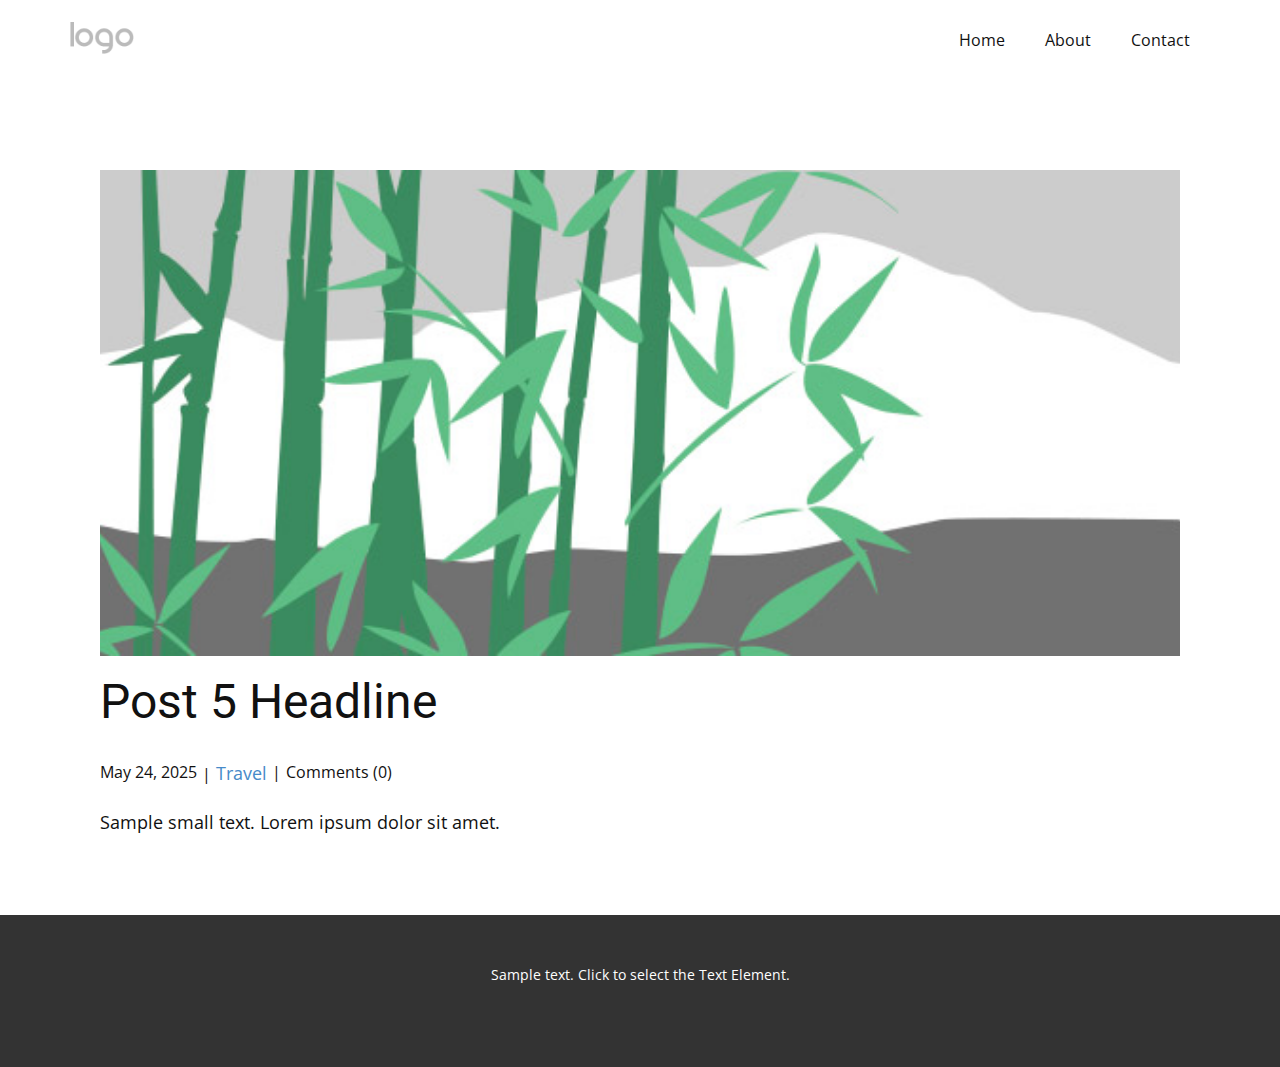
<file: blog/post-4.html>
<!DOCTYPE html>
<html style="font-size: 16px;" lang="en"><head>
    <meta name="viewport" content="width=device-width, initial-scale=1.0">
    <meta charset="utf-8">
    <meta name="keywords" content="Post 1 Headline">
    <meta name="description" content="">
    <title>Post 5 Headline</title>
    <link rel="stylesheet" href="../nicepage.css" media="screen">
<link rel="stylesheet" href="../Post-Template.css" media="screen">
    <script class="u-script" type="text/javascript" src="../jquery.js" defer=""></script>
    <script class="u-script" type="text/javascript" src="../nicepage.js" defer=""></script>
    <meta name="generator" content="Nicepage 7.8.23, nicepage.com">
    
    
    
    <link id="u-theme-google-font" rel="stylesheet" href="https://fonts.googleapis.com/css?family=Roboto:100,100i,300,300i,400,400i,500,500i,700,700i,900,900i|Open+Sans:300,300i,400,400i,500,500i,600,600i,700,700i,800,800i">
    <script type="application/ld+json">{
		"@context": "http://schema.org",
		"@type": "Organization",
		"name": "",
		"logo": "images/default-logo.png"
}</script>
    <meta name="theme-color" content="#478ac9">
  <meta data-intl-tel-input-cdn-path="intlTelInput/"></head>
  <body data-path-to-root="./" data-include-products="false" class="u-body u-xl-mode" data-lang="en"><header class="u-clearfix u-header u-header" id="header"><div class="u-clearfix u-sheet u-valign-middle u-sheet-1">
        <a href="#" class="u-image u-logo u-image-1">
          <img src="../images/default-logo.png" class="u-logo-image u-logo-image-1">
        </a>
        <nav class="u-menu u-menu-one-level u-offcanvas u-menu-1" role="navigation" aria-label="Menu navigation">
          <div class="menu-collapse" style="font-size: 1rem; letter-spacing: 0px;">
            <a class="u-button-style u-custom-left-right-menu-spacing u-custom-padding-bottom u-custom-top-bottom-menu-spacing u-hamburger-link u-nav-link u-text-active-palette-1-base u-text-hover-palette-2-base" href="#" tabindex="-1" aria-label="Open menu" aria-controls="19cf">
              <svg class="u-svg-link" viewBox="0 0 24 24"><use xlink:href="#menu-hamburger"></use></svg>
              <svg class="u-svg-content" version="1.1" id="menu-hamburger" viewBox="0 0 16 16" x="0px" y="0px" xmlns:xlink="http://www.w3.org/1999/xlink" xmlns="http://www.w3.org/2000/svg"><g><rect y="1" width="16" height="2"></rect><rect y="7" width="16" height="2"></rect><rect y="13" width="16" height="2"></rect>
</g></svg>
            </a>
          </div>
          <div class="u-nav-container">
            <ul class="u-nav u-unstyled u-nav-1" role="menubar"><li class="u-nav-item" role="none"><a class="u-button-style u-nav-link u-text-active-palette-1-base u-text-hover-palette-2-base" href="../" style="padding: 10px 20px;" role="menuitem">Home</a>
</li><li class="u-nav-item" role="none"><a class="u-button-style u-nav-link u-text-active-palette-1-base u-text-hover-palette-2-base" href="../About.html" style="padding: 10px 20px;" role="menuitem">About</a>
</li><li class="u-nav-item" role="none"><a class="u-button-style u-nav-link u-text-active-palette-1-base u-text-hover-palette-2-base" href="../Contact.html" style="padding: 10px 20px;" role="menuitem">Contact</a>
</li></ul>
          </div>
          <div class="u-nav-container-collapse" id="19cf" role="region" aria-label="Menu panel">
            <div class="u-black u-container-style u-inner-container-layout u-opacity u-opacity-95 u-sidenav">
              <div class="u-inner-container-layout u-sidenav-overflow">
                <div class="u-menu-close" tabindex="-1" aria-label="Close menu"></div>
                <ul class="u-align-center u-nav u-popupmenu-items u-unstyled u-nav-2"><li class="u-nav-item"><a class="u-button-style u-nav-link" href="../">Home</a>
</li><li class="u-nav-item"><a class="u-button-style u-nav-link" href="../About.html">About</a>
</li><li class="u-nav-item"><a class="u-button-style u-nav-link" href="../Contact.html">Contact</a>
</li></ul>
              </div>
            </div>
            <div class="u-black u-menu-overlay u-opacity u-opacity-70"></div>
          </div>
        </nav>
      </div></header>
    <section class="u-align-center u-clearfix u-section-1" id="block-1">
      <div class="u-clearfix u-sheet u-valign-middle-md u-valign-middle-sm u-valign-middle-xs u-sheet-1"><!--post_details--><!--post_details_options_json--><!--{"source":""}--><!--/post_details_options_json--><!--blog_post-->
        <div class="u-container-style u-expanded-width u-post-details u-post-details-1">
          <div class="u-container-layout u-valign-middle u-container-layout-1"><!--blog_post_image-->
            <img alt="" class="u-blog-control u-expanded-width u-image u-image-default u-image-1" src="../images/68f64b9d.jpeg"><!--/blog_post_image--><!--blog_post_header-->
            <h2 class="u-blog-control u-text u-text-1">Post 5 Headline</h2><!--/blog_post_header--><!--blog_post_metadata-->
            <div class="u-blog-control u-metadata u-metadata-1"><!--blog_post_metadata_date--><span class="u-meta-date u-meta-icon">May 24, 2025</span><!--/blog_post_metadata_date--><!--blog_post_metadata_category--><span class="u-meta-category u-meta-icon"><a href="../blog/blog.html#/blog-1///2">Travel</a></span><!--/blog_post_metadata_category--><!--blog_post_metadata_comments--><span class="u-meta-comments u-meta-icon"><!--blog_post_metadata_comments_content-->Comments (0)<!--/blog_post_metadata_comments_content--></span><!--/blog_post_metadata_comments-->
            </div><!--/blog_post_metadata--><!--blog_post_content-->
            <div class="u-align-justify u-blog-control u-post-content u-text u-text-2 fr-view">
  <p>Sample small text. Lorem ipsum dolor sit amet.</p>
  </div><!--/blog_post_content-->
          </div>
        </div><!--/blog_post--><!--/post_details-->
      </div>
    </section>
    
    
    
    <footer class="u-align-center u-clearfix u-container-align-center u-footer u-grey-80 u-footer" id="footer"><div class="u-clearfix u-sheet u-sheet-1">
        <p class="u-small-text u-text u-text-variant u-text-1">Sample text. Click to select the Text Element.</p>
      </div></footer>
    <section class="u-backlink u-clearfix u-grey-80"></section>
  
</body></html>
</file>
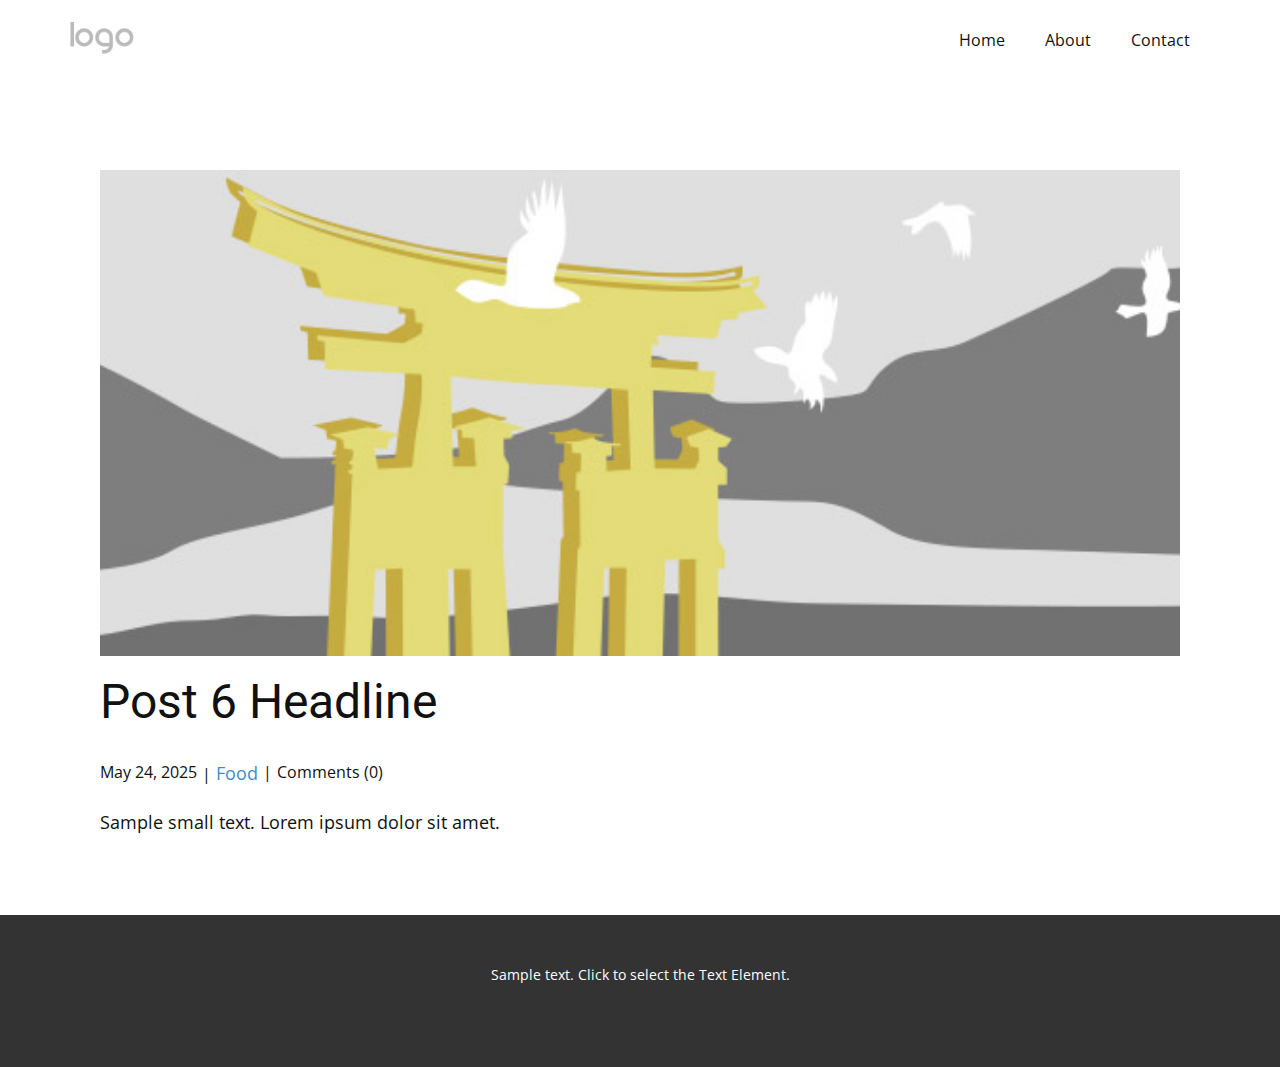
<file: blog/post-5.html>
<!DOCTYPE html>
<html style="font-size: 16px;" lang="en"><head>
    <meta name="viewport" content="width=device-width, initial-scale=1.0">
    <meta charset="utf-8">
    <meta name="keywords" content="Post 1 Headline">
    <meta name="description" content="">
    <title>Post 6 Headline</title>
    <link rel="stylesheet" href="../nicepage.css" media="screen">
<link rel="stylesheet" href="../Post-Template.css" media="screen">
    <script class="u-script" type="text/javascript" src="../jquery.js" defer=""></script>
    <script class="u-script" type="text/javascript" src="../nicepage.js" defer=""></script>
    <meta name="generator" content="Nicepage 7.8.23, nicepage.com">
    
    
    
    <link id="u-theme-google-font" rel="stylesheet" href="https://fonts.googleapis.com/css?family=Roboto:100,100i,300,300i,400,400i,500,500i,700,700i,900,900i|Open+Sans:300,300i,400,400i,500,500i,600,600i,700,700i,800,800i">
    <script type="application/ld+json">{
		"@context": "http://schema.org",
		"@type": "Organization",
		"name": "",
		"logo": "images/default-logo.png"
}</script>
    <meta name="theme-color" content="#478ac9">
  <meta data-intl-tel-input-cdn-path="intlTelInput/"></head>
  <body data-path-to-root="./" data-include-products="false" class="u-body u-xl-mode" data-lang="en"><header class="u-clearfix u-header u-header" id="header"><div class="u-clearfix u-sheet u-valign-middle u-sheet-1">
        <a href="#" class="u-image u-logo u-image-1">
          <img src="../images/default-logo.png" class="u-logo-image u-logo-image-1">
        </a>
        <nav class="u-menu u-menu-one-level u-offcanvas u-menu-1" role="navigation" aria-label="Menu navigation">
          <div class="menu-collapse" style="font-size: 1rem; letter-spacing: 0px;">
            <a class="u-button-style u-custom-left-right-menu-spacing u-custom-padding-bottom u-custom-top-bottom-menu-spacing u-hamburger-link u-nav-link u-text-active-palette-1-base u-text-hover-palette-2-base" href="#" tabindex="-1" aria-label="Open menu" aria-controls="19cf">
              <svg class="u-svg-link" viewBox="0 0 24 24"><use xlink:href="#menu-hamburger"></use></svg>
              <svg class="u-svg-content" version="1.1" id="menu-hamburger" viewBox="0 0 16 16" x="0px" y="0px" xmlns:xlink="http://www.w3.org/1999/xlink" xmlns="http://www.w3.org/2000/svg"><g><rect y="1" width="16" height="2"></rect><rect y="7" width="16" height="2"></rect><rect y="13" width="16" height="2"></rect>
</g></svg>
            </a>
          </div>
          <div class="u-nav-container">
            <ul class="u-nav u-unstyled u-nav-1" role="menubar"><li class="u-nav-item" role="none"><a class="u-button-style u-nav-link u-text-active-palette-1-base u-text-hover-palette-2-base" href="../" style="padding: 10px 20px;" role="menuitem">Home</a>
</li><li class="u-nav-item" role="none"><a class="u-button-style u-nav-link u-text-active-palette-1-base u-text-hover-palette-2-base" href="../About.html" style="padding: 10px 20px;" role="menuitem">About</a>
</li><li class="u-nav-item" role="none"><a class="u-button-style u-nav-link u-text-active-palette-1-base u-text-hover-palette-2-base" href="../Contact.html" style="padding: 10px 20px;" role="menuitem">Contact</a>
</li></ul>
          </div>
          <div class="u-nav-container-collapse" id="19cf" role="region" aria-label="Menu panel">
            <div class="u-black u-container-style u-inner-container-layout u-opacity u-opacity-95 u-sidenav">
              <div class="u-inner-container-layout u-sidenav-overflow">
                <div class="u-menu-close" tabindex="-1" aria-label="Close menu"></div>
                <ul class="u-align-center u-nav u-popupmenu-items u-unstyled u-nav-2"><li class="u-nav-item"><a class="u-button-style u-nav-link" href="../">Home</a>
</li><li class="u-nav-item"><a class="u-button-style u-nav-link" href="../About.html">About</a>
</li><li class="u-nav-item"><a class="u-button-style u-nav-link" href="../Contact.html">Contact</a>
</li></ul>
              </div>
            </div>
            <div class="u-black u-menu-overlay u-opacity u-opacity-70"></div>
          </div>
        </nav>
      </div></header>
    <section class="u-align-center u-clearfix u-section-1" id="block-1">
      <div class="u-clearfix u-sheet u-valign-middle-md u-valign-middle-sm u-valign-middle-xs u-sheet-1"><!--post_details--><!--post_details_options_json--><!--{"source":""}--><!--/post_details_options_json--><!--blog_post-->
        <div class="u-container-style u-expanded-width u-post-details u-post-details-1">
          <div class="u-container-layout u-valign-middle u-container-layout-1"><!--blog_post_image-->
            <img alt="" class="u-blog-control u-expanded-width u-image u-image-default u-image-1" src="../images/8ad73f3c.jpeg"><!--/blog_post_image--><!--blog_post_header-->
            <h2 class="u-blog-control u-text u-text-1">Post 6 Headline</h2><!--/blog_post_header--><!--blog_post_metadata-->
            <div class="u-blog-control u-metadata u-metadata-1"><!--blog_post_metadata_date--><span class="u-meta-date u-meta-icon">May 24, 2025</span><!--/blog_post_metadata_date--><!--blog_post_metadata_category--><span class="u-meta-category u-meta-icon"><a href="../blog/blog.html#/blog-1///1">Food</a></span><!--/blog_post_metadata_category--><!--blog_post_metadata_comments--><span class="u-meta-comments u-meta-icon"><!--blog_post_metadata_comments_content-->Comments (0)<!--/blog_post_metadata_comments_content--></span><!--/blog_post_metadata_comments-->
            </div><!--/blog_post_metadata--><!--blog_post_content-->
            <div class="u-align-justify u-blog-control u-post-content u-text u-text-2 fr-view">
  <p>Sample small text. Lorem ipsum dolor sit amet.</p>
  </div><!--/blog_post_content-->
          </div>
        </div><!--/blog_post--><!--/post_details-->
      </div>
    </section>
    
    
    
    <footer class="u-align-center u-clearfix u-container-align-center u-footer u-grey-80 u-footer" id="footer"><div class="u-clearfix u-sheet u-sheet-1">
        <p class="u-small-text u-text u-text-variant u-text-1">Sample text. Click to select the Text Element.</p>
      </div></footer>
    <section class="u-backlink u-clearfix u-grey-80"></section>
  
</body></html>
</file>
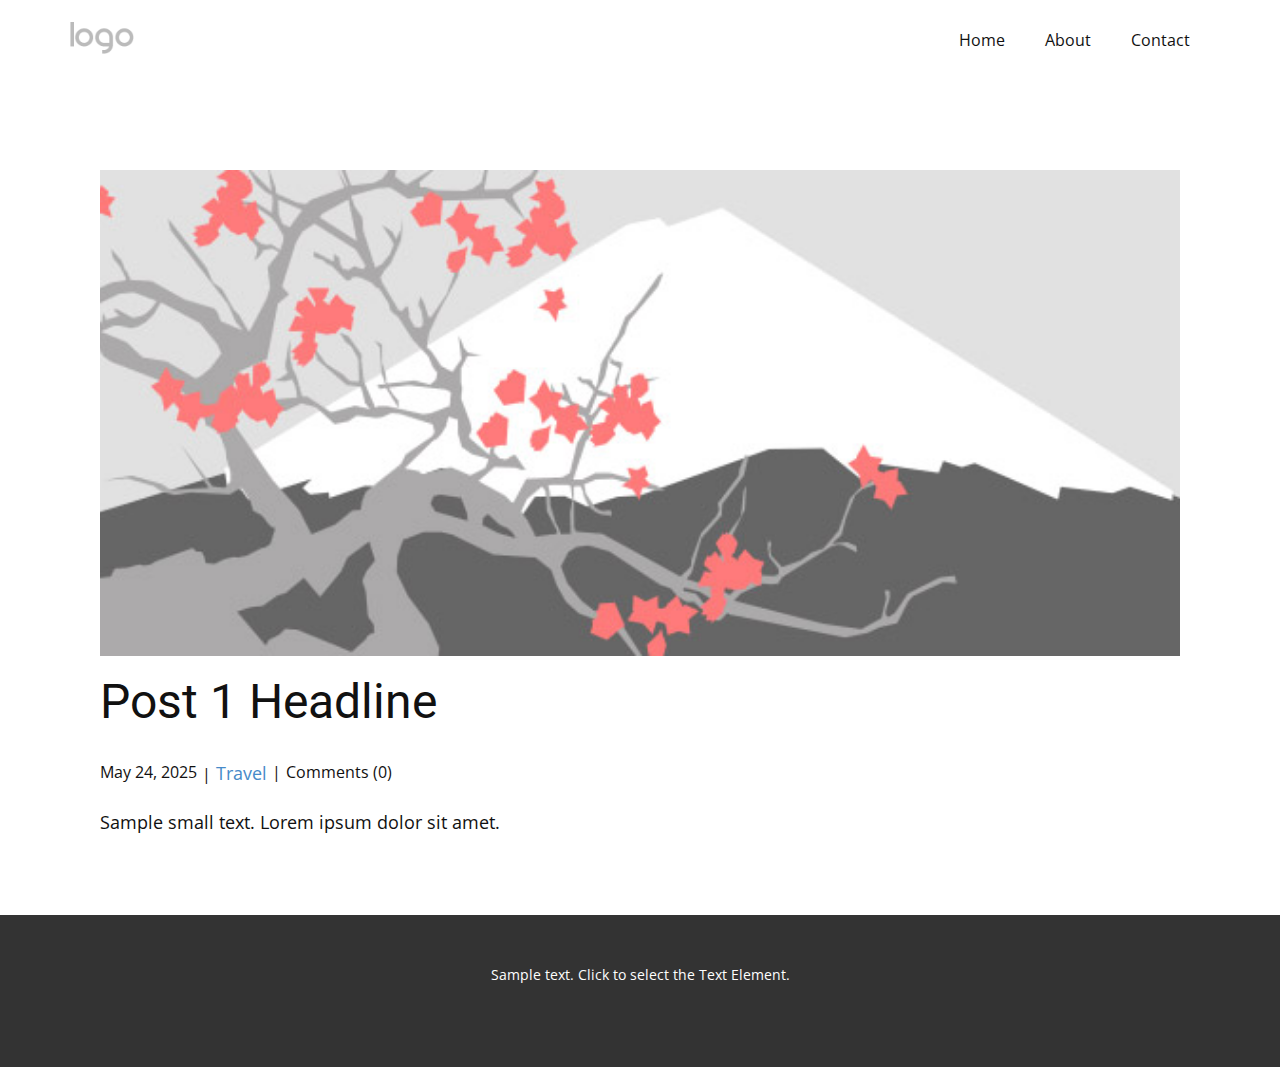
<file: blog/post.html>
<!DOCTYPE html>
<html style="font-size: 16px;" lang="en"><head>
    <meta name="viewport" content="width=device-width, initial-scale=1.0">
    <meta charset="utf-8">
    <meta name="keywords" content="Post 1 Headline">
    <meta name="description" content="">
    <title>Post 1 Headline</title>
    <link rel="stylesheet" href="../nicepage.css" media="screen">
<link rel="stylesheet" href="../Post-Template.css" media="screen">
    <script class="u-script" type="text/javascript" src="../jquery.js" defer=""></script>
    <script class="u-script" type="text/javascript" src="../nicepage.js" defer=""></script>
    <meta name="generator" content="Nicepage 7.8.23, nicepage.com">
    
    
    
    <link id="u-theme-google-font" rel="stylesheet" href="https://fonts.googleapis.com/css?family=Roboto:100,100i,300,300i,400,400i,500,500i,700,700i,900,900i|Open+Sans:300,300i,400,400i,500,500i,600,600i,700,700i,800,800i">
    <script type="application/ld+json">{
		"@context": "http://schema.org",
		"@type": "Organization",
		"name": "",
		"logo": "images/default-logo.png"
}</script>
    <meta name="theme-color" content="#478ac9">
  <meta data-intl-tel-input-cdn-path="intlTelInput/"></head>
  <body data-path-to-root="./" data-include-products="false" class="u-body u-xl-mode" data-lang="en"><header class="u-clearfix u-header u-header" id="header"><div class="u-clearfix u-sheet u-valign-middle u-sheet-1">
        <a href="#" class="u-image u-logo u-image-1">
          <img src="../images/default-logo.png" class="u-logo-image u-logo-image-1">
        </a>
        <nav class="u-menu u-menu-one-level u-offcanvas u-menu-1" role="navigation" aria-label="Menu navigation">
          <div class="menu-collapse" style="font-size: 1rem; letter-spacing: 0px;">
            <a class="u-button-style u-custom-left-right-menu-spacing u-custom-padding-bottom u-custom-top-bottom-menu-spacing u-hamburger-link u-nav-link u-text-active-palette-1-base u-text-hover-palette-2-base" href="#" tabindex="-1" aria-label="Open menu" aria-controls="19cf">
              <svg class="u-svg-link" viewBox="0 0 24 24"><use xlink:href="#menu-hamburger"></use></svg>
              <svg class="u-svg-content" version="1.1" id="menu-hamburger" viewBox="0 0 16 16" x="0px" y="0px" xmlns:xlink="http://www.w3.org/1999/xlink" xmlns="http://www.w3.org/2000/svg"><g><rect y="1" width="16" height="2"></rect><rect y="7" width="16" height="2"></rect><rect y="13" width="16" height="2"></rect>
</g></svg>
            </a>
          </div>
          <div class="u-nav-container">
            <ul class="u-nav u-unstyled u-nav-1" role="menubar"><li class="u-nav-item" role="none"><a class="u-button-style u-nav-link u-text-active-palette-1-base u-text-hover-palette-2-base" href="../" style="padding: 10px 20px;" role="menuitem">Home</a>
</li><li class="u-nav-item" role="none"><a class="u-button-style u-nav-link u-text-active-palette-1-base u-text-hover-palette-2-base" href="../About.html" style="padding: 10px 20px;" role="menuitem">About</a>
</li><li class="u-nav-item" role="none"><a class="u-button-style u-nav-link u-text-active-palette-1-base u-text-hover-palette-2-base" href="../Contact.html" style="padding: 10px 20px;" role="menuitem">Contact</a>
</li></ul>
          </div>
          <div class="u-nav-container-collapse" id="19cf" role="region" aria-label="Menu panel">
            <div class="u-black u-container-style u-inner-container-layout u-opacity u-opacity-95 u-sidenav">
              <div class="u-inner-container-layout u-sidenav-overflow">
                <div class="u-menu-close" tabindex="-1" aria-label="Close menu"></div>
                <ul class="u-align-center u-nav u-popupmenu-items u-unstyled u-nav-2"><li class="u-nav-item"><a class="u-button-style u-nav-link" href="../">Home</a>
</li><li class="u-nav-item"><a class="u-button-style u-nav-link" href="../About.html">About</a>
</li><li class="u-nav-item"><a class="u-button-style u-nav-link" href="../Contact.html">Contact</a>
</li></ul>
              </div>
            </div>
            <div class="u-black u-menu-overlay u-opacity u-opacity-70"></div>
          </div>
        </nav>
      </div></header>
    <section class="u-align-center u-clearfix u-section-1" id="block-1">
      <div class="u-clearfix u-sheet u-valign-middle-md u-valign-middle-sm u-valign-middle-xs u-sheet-1"><!--post_details--><!--post_details_options_json--><!--{"source":""}--><!--/post_details_options_json--><!--blog_post-->
        <div class="u-container-style u-expanded-width u-post-details u-post-details-1">
          <div class="u-container-layout u-valign-middle u-container-layout-1"><!--blog_post_image-->
            <img alt="" class="u-blog-control u-expanded-width u-image u-image-default u-image-1" src="../images/0fd3416c.jpeg"><!--/blog_post_image--><!--blog_post_header-->
            <h2 class="u-blog-control u-text u-text-1">Post 1 Headline</h2><!--/blog_post_header--><!--blog_post_metadata-->
            <div class="u-blog-control u-metadata u-metadata-1"><!--blog_post_metadata_date--><span class="u-meta-date u-meta-icon">May 24, 2025</span><!--/blog_post_metadata_date--><!--blog_post_metadata_category--><span class="u-meta-category u-meta-icon"><a href="../blog/blog.html#/blog-1///2">Travel</a></span><!--/blog_post_metadata_category--><!--blog_post_metadata_comments--><span class="u-meta-comments u-meta-icon"><!--blog_post_metadata_comments_content-->Comments (0)<!--/blog_post_metadata_comments_content--></span><!--/blog_post_metadata_comments-->
            </div><!--/blog_post_metadata--><!--blog_post_content-->
            <div class="u-align-justify u-blog-control u-post-content u-text u-text-2 fr-view">
  <p>Sample small text. Lorem ipsum dolor sit amet.</p>
  </div><!--/blog_post_content-->
          </div>
        </div><!--/blog_post--><!--/post_details-->
      </div>
    </section>
    
    
    
    <footer class="u-align-center u-clearfix u-container-align-center u-footer u-grey-80 u-footer" id="footer"><div class="u-clearfix u-sheet u-sheet-1">
        <p class="u-small-text u-text u-text-variant u-text-1">Sample text. Click to select the Text Element.</p>
      </div></footer>
    <section class="u-backlink u-clearfix u-grey-80"></section>
  
</body></html>
</file>
